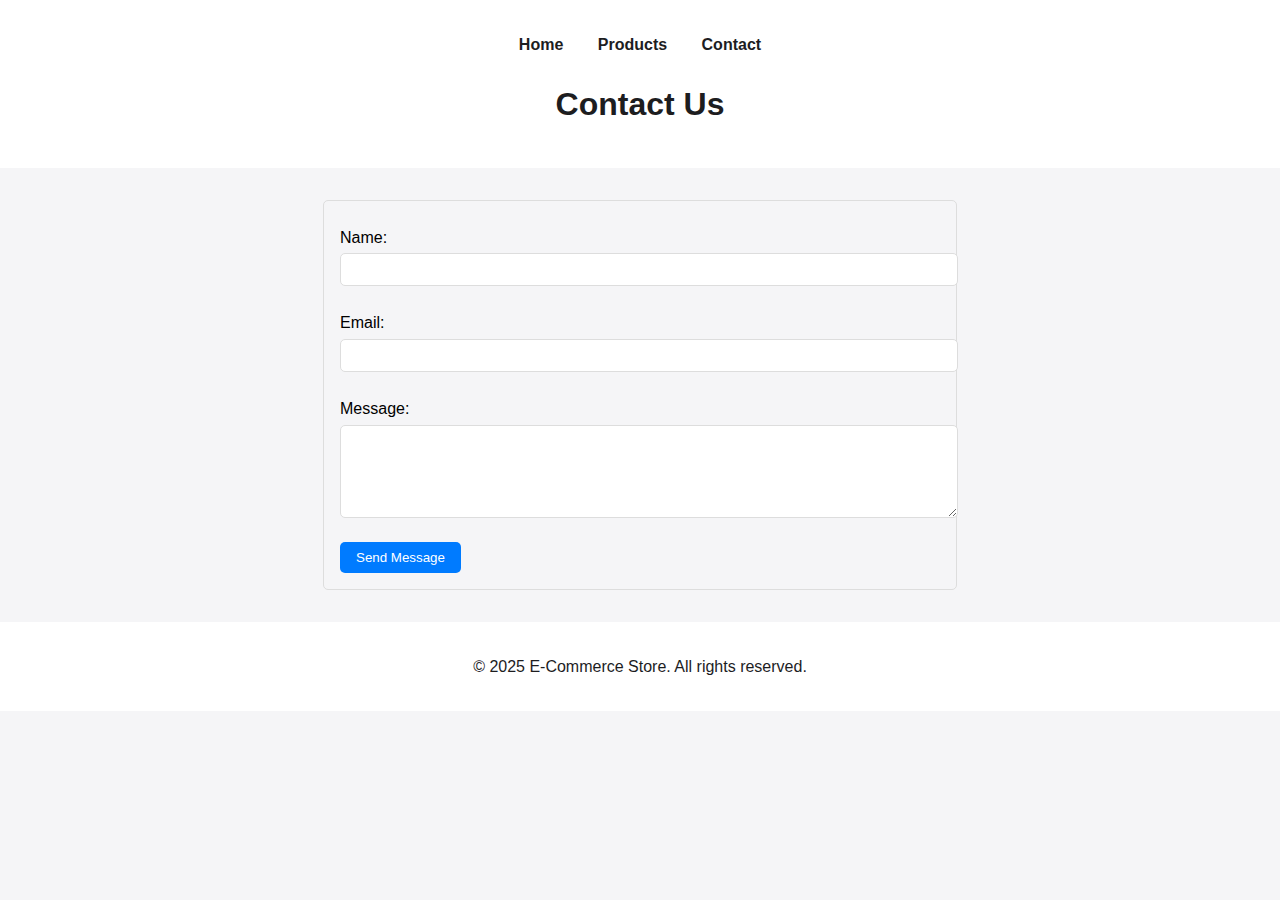
<file: contact.html>
<!DOCTYPE html>
<html lang="en">
<head>
    <meta charset="UTF-8">
    <meta name="viewport" content="width=device-width, initial-scale=1.0">
    <title>Contact - E-Commerce Store</title>
    <link rel="stylesheet" href="styles.css">
</head>
<body>
    <header>
        <nav>
            <ul>
                <li><a href="index.html">Home</a></li>
                <li><a href="products.html">Products</a></li>
                <li><a href="contact.html">Contact</a></li>
            </ul>
        </nav>
        <h1>Contact Us</h1>
    </header>

    <section class="contact">
        <form action="#" method="post">
            <label for="name">Name:</label>
            <input type="text" id="name" name="name" required>

            <label for="email">Email:</label>
            <input type="email" id="email" name="email" required>

            <label for="message">Message:</label>
            <textarea id="message" name="message" rows="5" required></textarea>

            <button type="submit">Send Message</button>
        </form>
    </section>

    <footer>
        <p>&copy; 2025 E-Commerce Store. All rights reserved.</p>
    </footer>
</body>
</html>
</file>
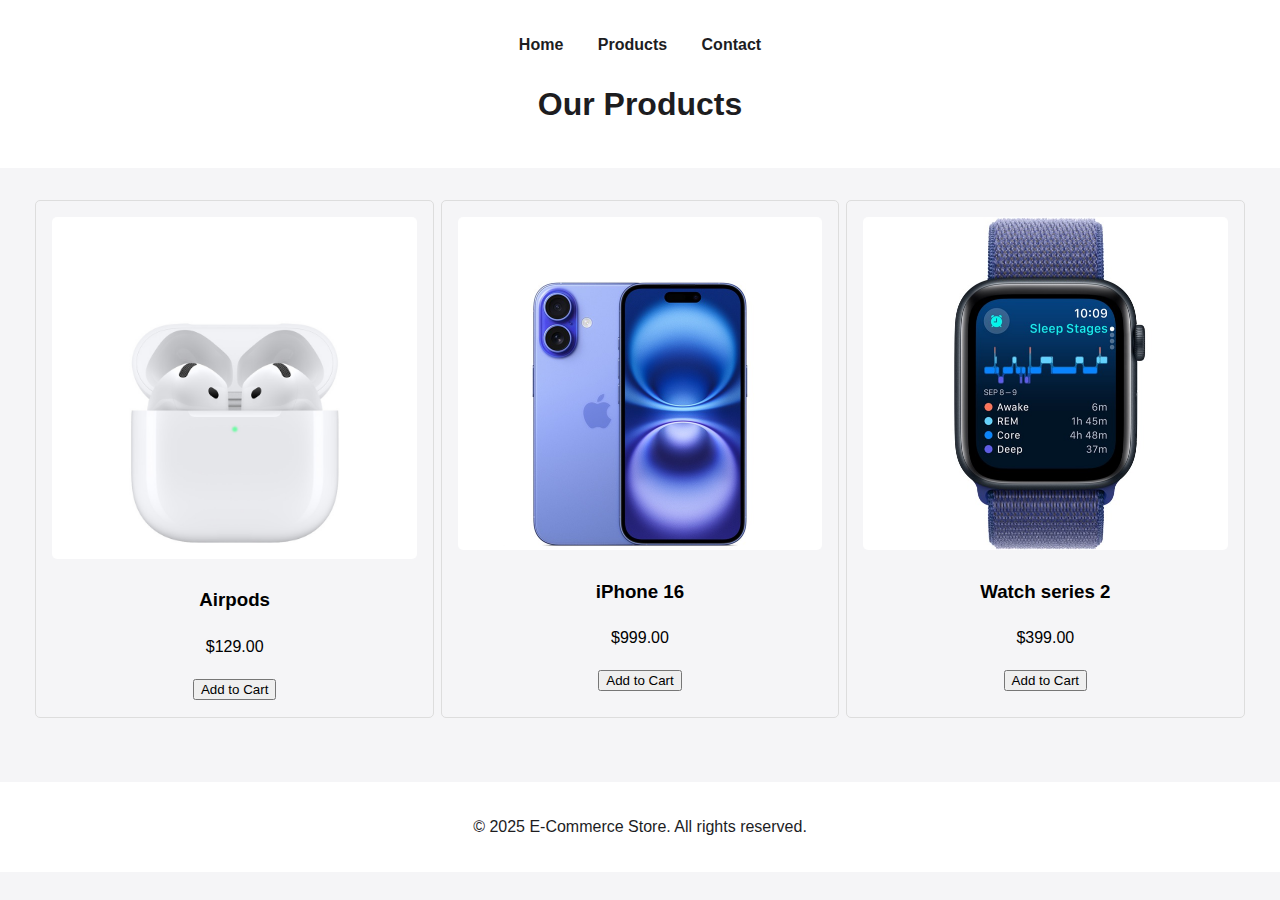
<file: products.html>
<!DOCTYPE html>
<html lang="en">
<head>
    <meta charset="UTF-8">
    <meta name="viewport" content="width=device-width, initial-scale=1.0">
    <title>Products - E-Commerce Store</title>
    <link rel="stylesheet" href="styles.css">
</head>
<body>
    <header>
        <nav>
            <ul>
                <li><a href="index.html">Home</a></li>
                <li><a href="products.html">Products</a></li>
                <li><a href="contact.html">Contact</a></li>
            </ul>
        </nav>
        <h1>Our Products</h1>
    </header>

    <section class="products">
        <div class="product">
            <img src="/product1.jpeg" alt="Product 1">
            <h3>Airpods</h3>
            <p>$129.00</p>
            <button>Add to Cart</button>
        </div>
        <div class="product">
            <img src="product2.jpeg" alt="Product 2">
            <h3>iPhone 16</h3>
            <p>$999.00</p>
            <button>Add to Cart</button>
        </div>
        <div class="product">
            <img src="product3.jpeg" alt="Product 3">
            <h3>Watch series 2</h3>
            <p>$399.00</p>
            <button>Add to Cart</button>
        </div>
    </section>

    <footer>
        <p>&copy; 2025 E-Commerce Store. All rights reserved.</p>
    </footer>
</body>
</html>
</file>
<file: styles.css>
/* General Styles */
body {
    font-family: Arial, sans-serif;
    margin: 0;
    padding: 0;
    line-height: 1.6;
    /* color: #333; */
    background-color: rgb(245, 245, 247);
}

header {
    background:rgb(255, 255, 255);
    color: rgb(29, 29, 31);
    padding: 1rem 0;
    text-align: center;
}

nav ul {
    list-style: none;
    padding: 0;
}

nav ul li {
    display: inline;
    margin: 0 15px;
}

nav ul li a {
    color: rgb(29, 29, 31);
    text-decoration: none;
    font-weight: bold;
}

.hero {
    background: url('images/hero.jpg') no-repeat center center/cover;
    color: rgb(29, 29, 31);
    padding: 2rem;
    text-align: center;
}

.hero h2 {
    font-size: 2.5rem;
}

.hero p {
    font-size: 1.2rem;
}

.btn {
    background: #007BFF;
    color: #fff;
    padding: 0.5rem 1rem;
    text-decoration: none;
    border-radius: 5px;
}

.products {
    display: flex;
    justify-content: space-around;
    padding: 2rem;
}

.product {
    text-align: center;
    border: 1px solid #ddd;
    padding: 1rem;
    border-radius: 5px;
    width: 30%;
}

.product img {
    max-width: 100%;
    height: auto;
    border-radius: 5px;
}

.contact form {
    max-width: 600px;
    margin: 2rem auto;
    padding: 1rem;
    border: 1px solid #ddd;
    border-radius: 5px;
}

.contact label {
    display: block;
    margin: 0.5rem 0 0.2rem;
}

.contact input, .contact textarea {
    width: 100%;
    padding: 0.5rem;
    margin-bottom: 1rem;
    border: 1px solid #ddd;
    border-radius: 5px;
}

.contact button {
    background: #007BFF;
    color: #fff;
    padding: 0.5rem 1rem;
    border: none;
    border-radius: 5px;
    cursor: pointer;
}

footer {
    background: rgb(255, 255, 255);
    color: rgb(29, 29, 31);
    text-align: center;
    padding: 1rem 0;
    margin-top: 2rem;
}
</file>
